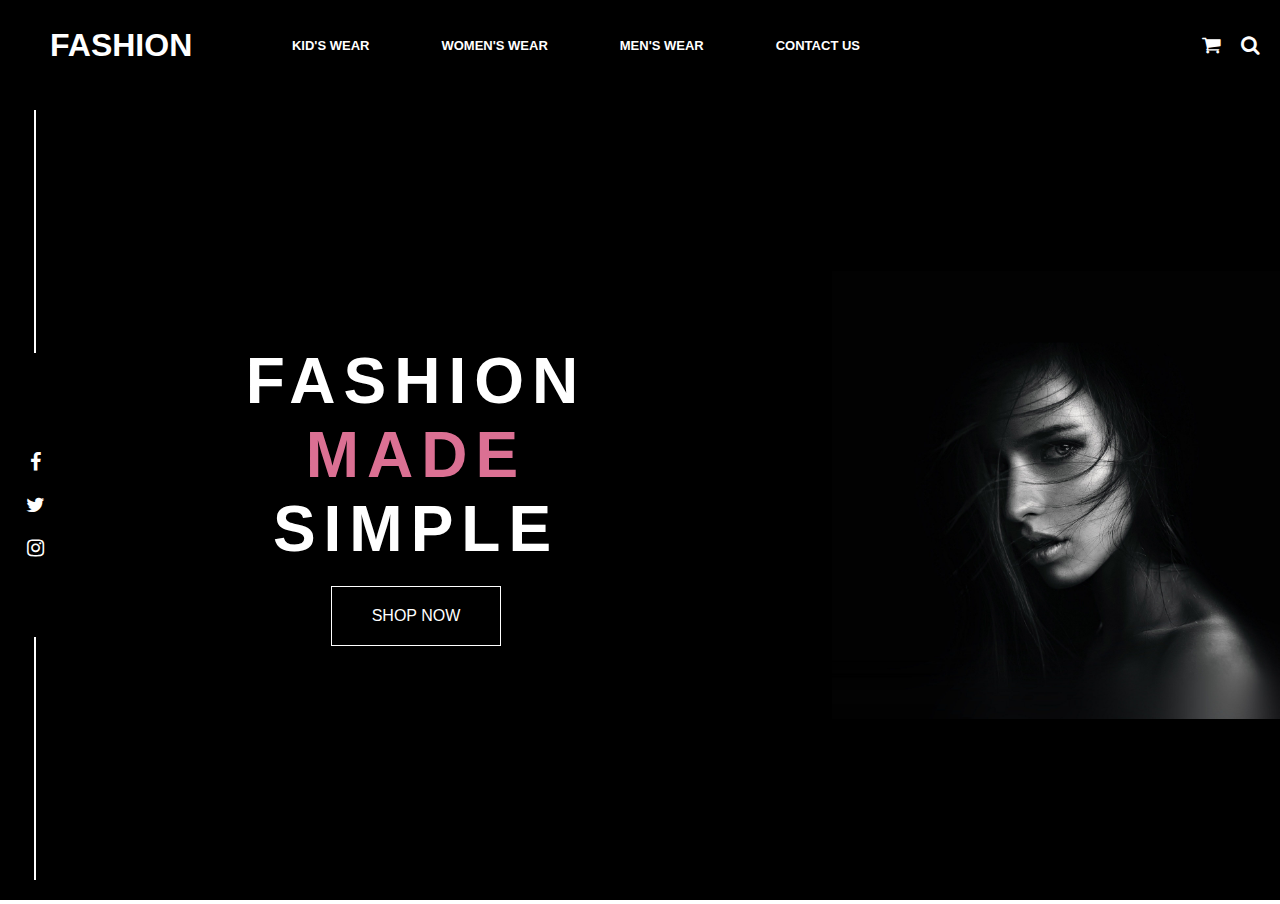
<file: index.html>
<!DOCTYPE html>
<html lang="en">
<head>
    <meta charset="UTF-8">
    <meta name="viewport" content="width=device-width, initial-scale=1.0">
    <title>Fashion</title>
    <link rel="stylesheet" href="https://stackpath.bootstrapcdn.com/font-awesome/4.7.0/css/font-awesome.min.css">
    <link rel="stylesheet" href="style.css">
</head>
<body>
    <header>
        <nav>
            <div class="logo">
                <h1>FASHION</h1>

            </div>
            <ul class="list-items">
                </li><li><a href="kids.html" class="link">KID'S WEAR</a>
                </li><li><a href="women.html" class="link">WOMEN'S WEAR</a>
                </li><li><a href="men.html" class="link">MEN'S WEAR</a>
                </li><li><a href="contact.html" class="link">CONTACT US</a>

            </ul>
            <div class="nav-btns">
                <a href="#" class="btn-nav-i"><i class="fa fa-search" aria-hidden="true"></i></a>
                <a href="#" class="btn-nav-i"><i class="fa fa-shopping-cart" aria-hidden="true"></i></a>

            </div>
        </nav>
        <div class="main">
            <div class="main-left">
                <div class="social-media">
                    <a href="#" class="s-btn"><i class="fa fa-facebook" aria-hidden="true"></i></a>
                    <a href="#" class="s-btn"><i class="fa fa-twitter" aria-hidden="true"></i></a>
                    <a href="#" class="s-btn"><i class="fa fa-instagram" aria-hidden="true"></i></a>
                </div>
                <div class="banner">
                    <div class="f-text">
                        <h1>
                            FASHION <br> 
                            <span>MADE</span><br>
                            SIMPLE
                        </h1>
                    </div>
                    <a href="#" class="btn">SHOP NOW</a>

                </div>
            </div>
            <div class="main-right">
                <img src="woman2.jpg" alt="woman">

            </div>

        </div>
    </header>

    
    
</body>
</html>
</file>
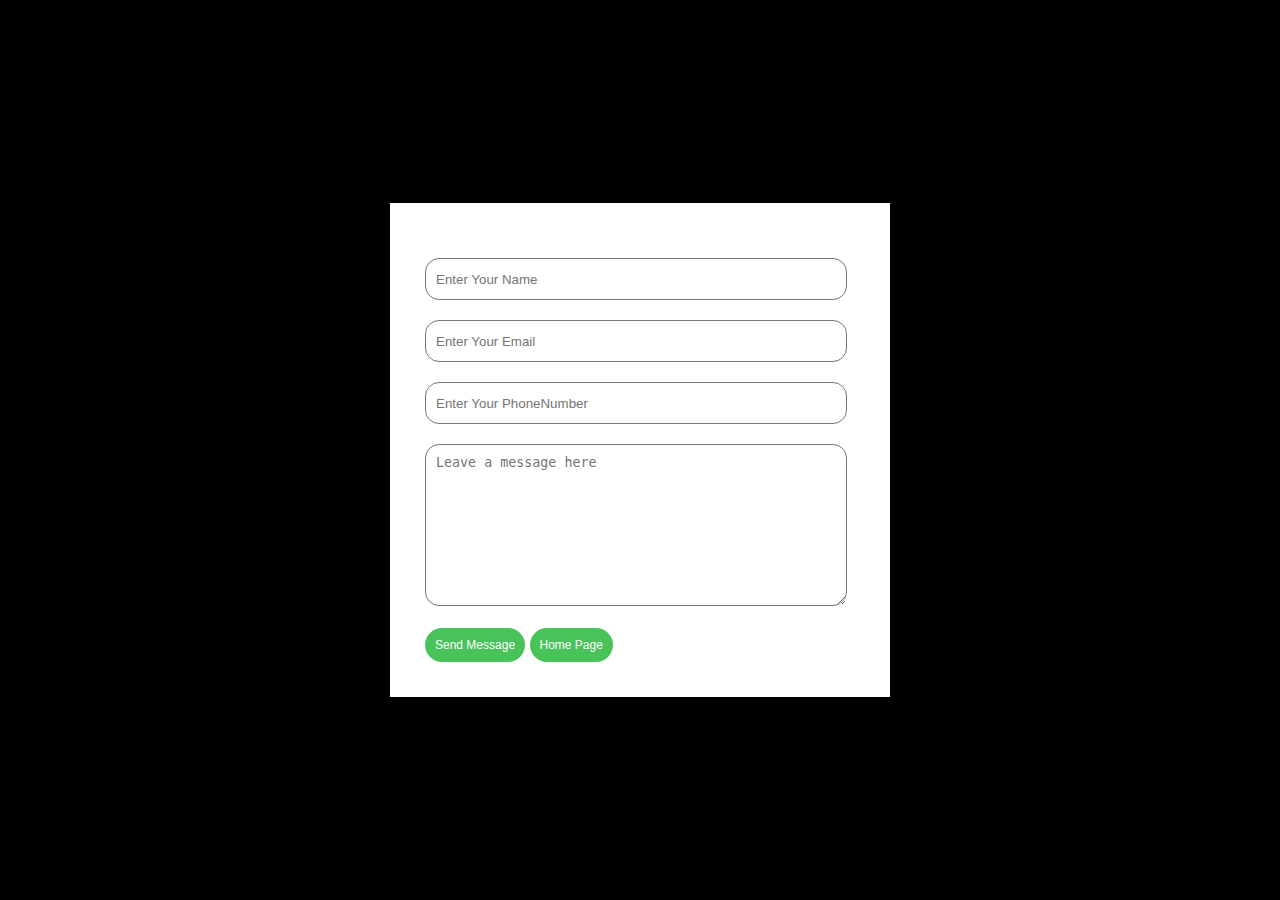
<file: contact.html>
<!DOCTYPE html>
<html lang="en">
<head>
    <meta charset="UTF-8">
    <meta name="viewport" content="width=device-width, initial-scale=1.0">
    <title>CONTACT FORM</title>
    <link rel="stylesheet" href="">

    <style>
        *
        {
            margin: 0;
            padding: 0;
        }

        body{
            background-color: black;
            font-family: sans-serif;

        }

        .contact-box{
            width: 500px;
            background-color: #fff;
            top: 50%;
            left: 50%;
            transform: translate(-50%,-50%);
            position: absolute;
        }

        form{
            margin: 35px;

        }

        .input-field{
            width: 400px;
            height: 40px;
            margin-top: 20px;
            padding-left: 10px;
            padding-right: 10px;
            border: 1px solid #777;
            border-radius: 14px;
            outline: none;

        }

        .textarea-field{
            height: 150px;
            padding-top: 10px;
        }

        .btn{
            border-radius: 20px;
            color: #fff;
            margin-top: 18px;
            padding: 10px;
            background-color: #47c35a;
            font-size: 12px;
            border: none;
            cursor: pointer;
        }

         a{
            border-radius: 20px;
            color: #fff;
            margin-top: 18px;
            padding: 10px;
            background-color: #47c35a;
            font-size: 12px;
            border: none;
            cursor: pointer;
            text-decoration: none;

        }
    </style>
</head>
<body>
    <div class="contact-box">
        <form action="">
            <input type="text" class="input-field" placeholder="Enter Your Name">
            <input type="email" class="input-field" placeholder="Enter Your Email">
            <input type="number" class="input-field" placeholder="Enter Your PhoneNumber">
            <textarea type="text" class="input-field textarea-field" placeholder="Leave a message here"></textarea>
            <button type="button" class="btn">Send Message</button>
            <a href="index.html">Home Page</a>
        </form>

    </div>
    
</body>
</html>
</file>
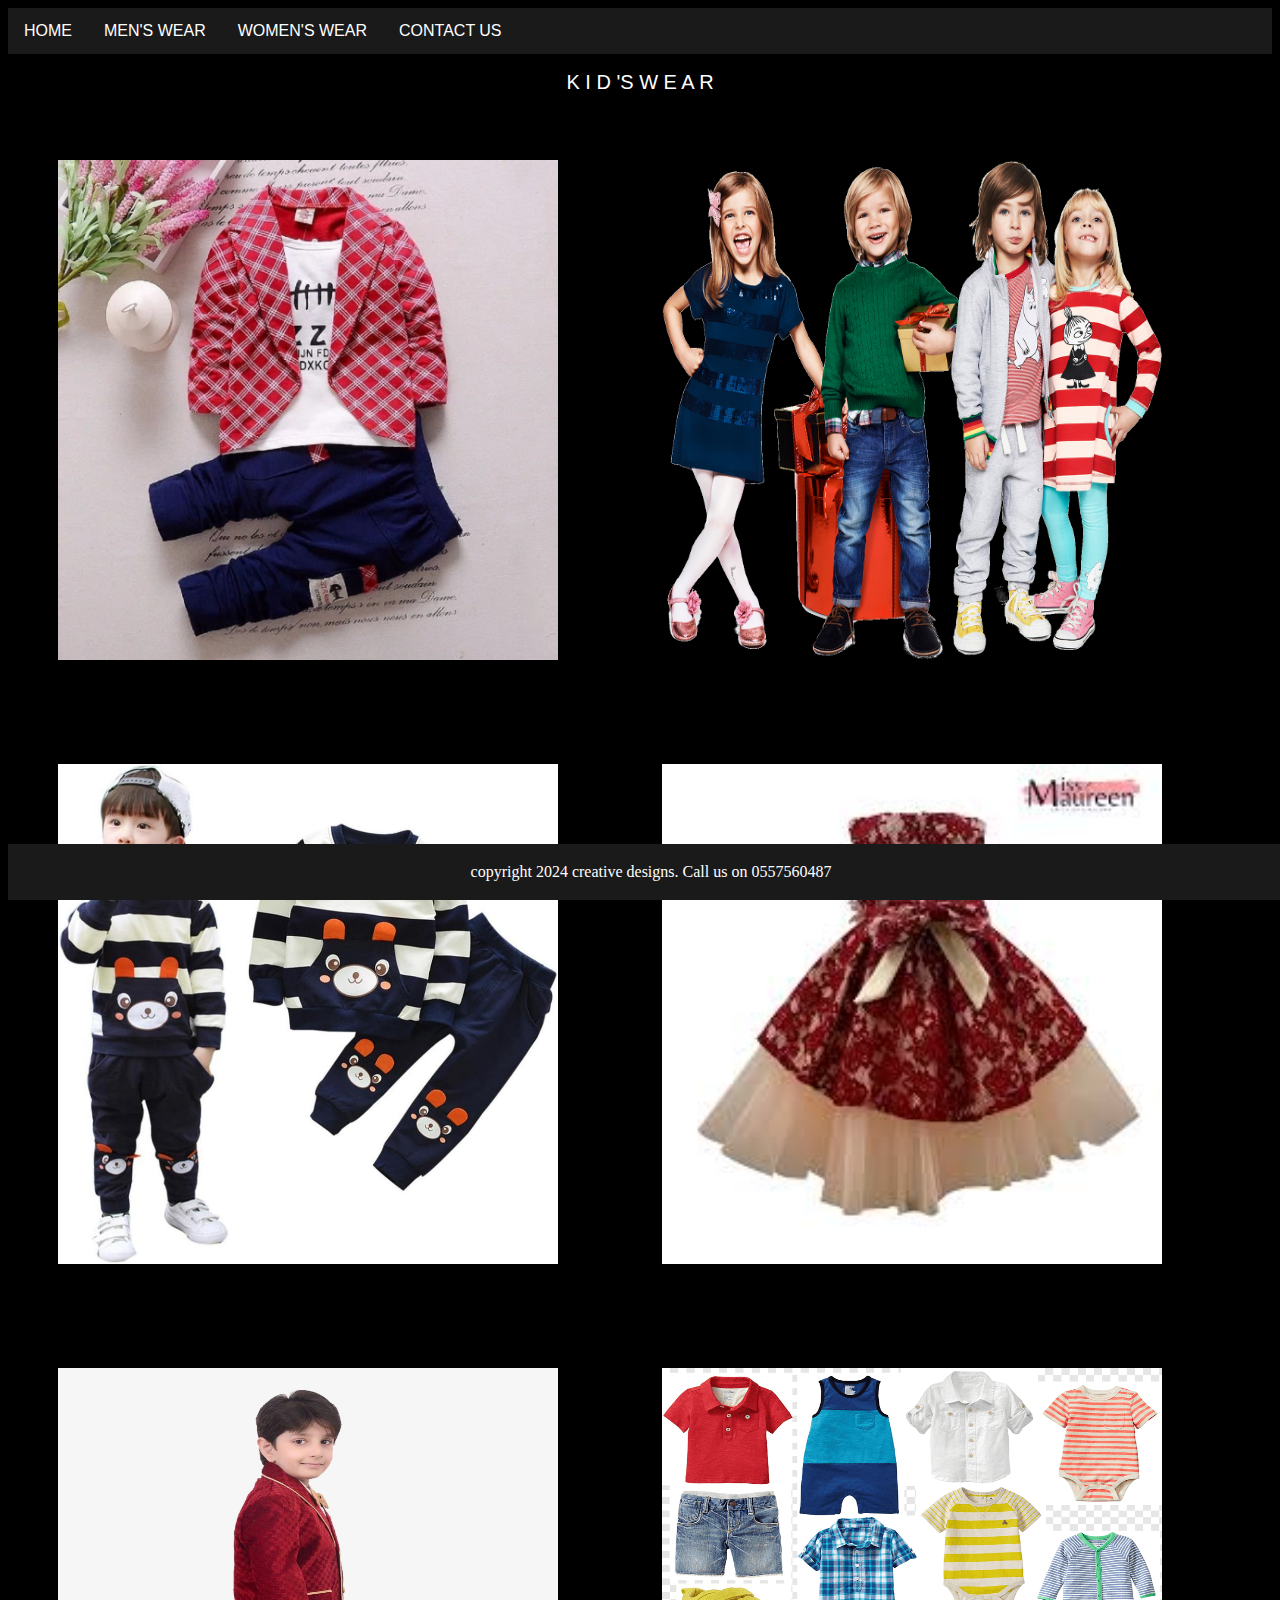
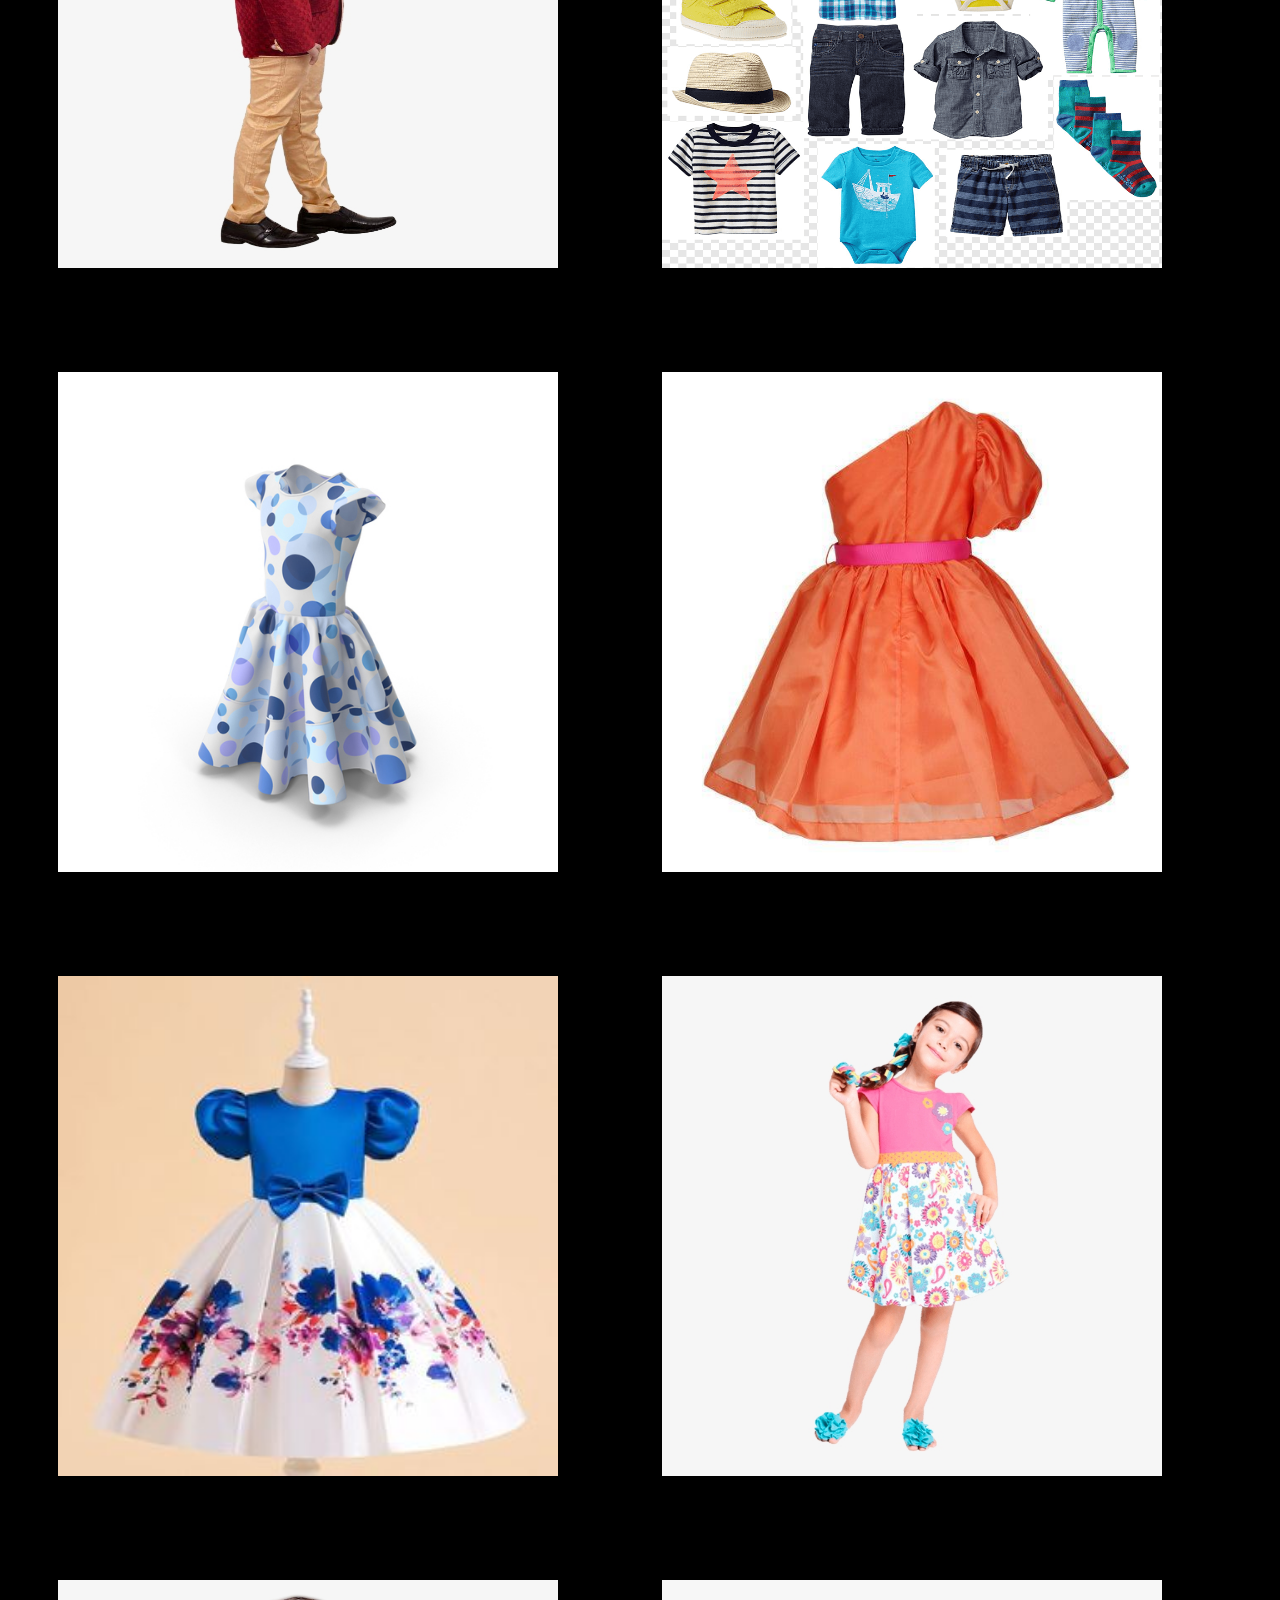
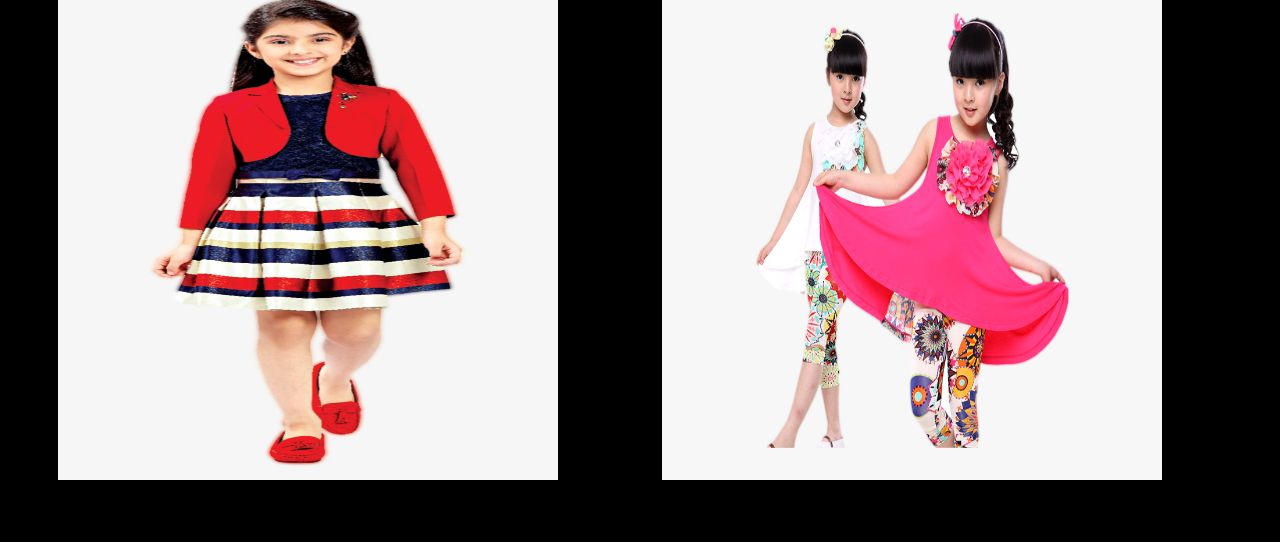
<file: kids.html>
<!DOCTYPE html>
<html lang="en">
<head>
    <meta charset="UTF-8">
    <meta name="viewport" content="width=device-width, initial-scale=1.0">
    <title>KIDS</title>
    <style>
        ul{
            font-family: sans-serif;
            list-style-type: none;
            margin: 0;
            padding: 0;
            overflow: hidden;
            background-color: #1a1a1a;
        }

        li{
            float: left;

        }

        li a{
            display: block;
            color: white;
            text-align: center;
            padding: 14px 16px;
            text-decoration: none;
        }

        li a:hover{
            background-color: #000000;

        }

        footer{
            background-color: #1a1a1a;
            bottom: 0;
            width: 100%;
            padding: 3px;
            position: fixed;
        }

        p{
            font-family: arail;
            color: white;
            text-align: center;
        }

        h2{
            color: white;
            font-family: arial;
            text-align: center;
            font-size: 20px;
            font-weight: lighter;
        }

        #img-gal{
            height: 500px;
            width: 500px;
            padding: 50px;
        }

    </style>
</head>
<body style="background-color: black;">
    <section>
        <ul>
            <li><a href="index.html">HOME</a></li>
            <li><a href="men.html">MEN'S WEAR</a></li>
            <li><a href="women.html">WOMEN'S WEAR</a></li>
            <li><a href="contact.html">CONTACT US</a></li>
        </ul>
    </section>

    <section>
        
        <h2>K I D 'S  W E A R</h2>

        <div>
            <a href="kid1.jpeg"><img id="img-gal"  src="kid1.jpeg"></a>
            <a href="kid6.png"><img id="img-gal" src="kid6.png"></a>
            <a href="kid2.jpg"><img id="img-gal" src="kid2.jpg"></a>
            <a href="kid7.jpg"><img id="img-gal" src="kid7.jpg"></a>
            <a href="kid3.png"><img id="img-gal" src="kid3.png"></a>
            <a href="kid4.png"><img id="img-gal" src="kid4.png"></a>
            <a href="kid5.jpg"><img id="img-gal" src="kid5.jpg"></a>
            <a href="kid8.jpg"><img id="img-gal" src="kid8.jpg"></a>
            <a href="kid9.jpg"><img id="img-gal" src="kid9.jpg"></a>
            <a href="ki.png"><img id="img-gal" src="ki.png"></a>
            <a href="kii.png"><img id="img-gal" src="kii.png"></a>
            <a href="kiii.png"><img id="img-gal" src="kiii.png"></a>
        </div>

    </section>
    <footer>
        <p>copyright 2024 creative designs. Call us on 0557560487</p>
    </footer>
    
</body>
</html>
</file>
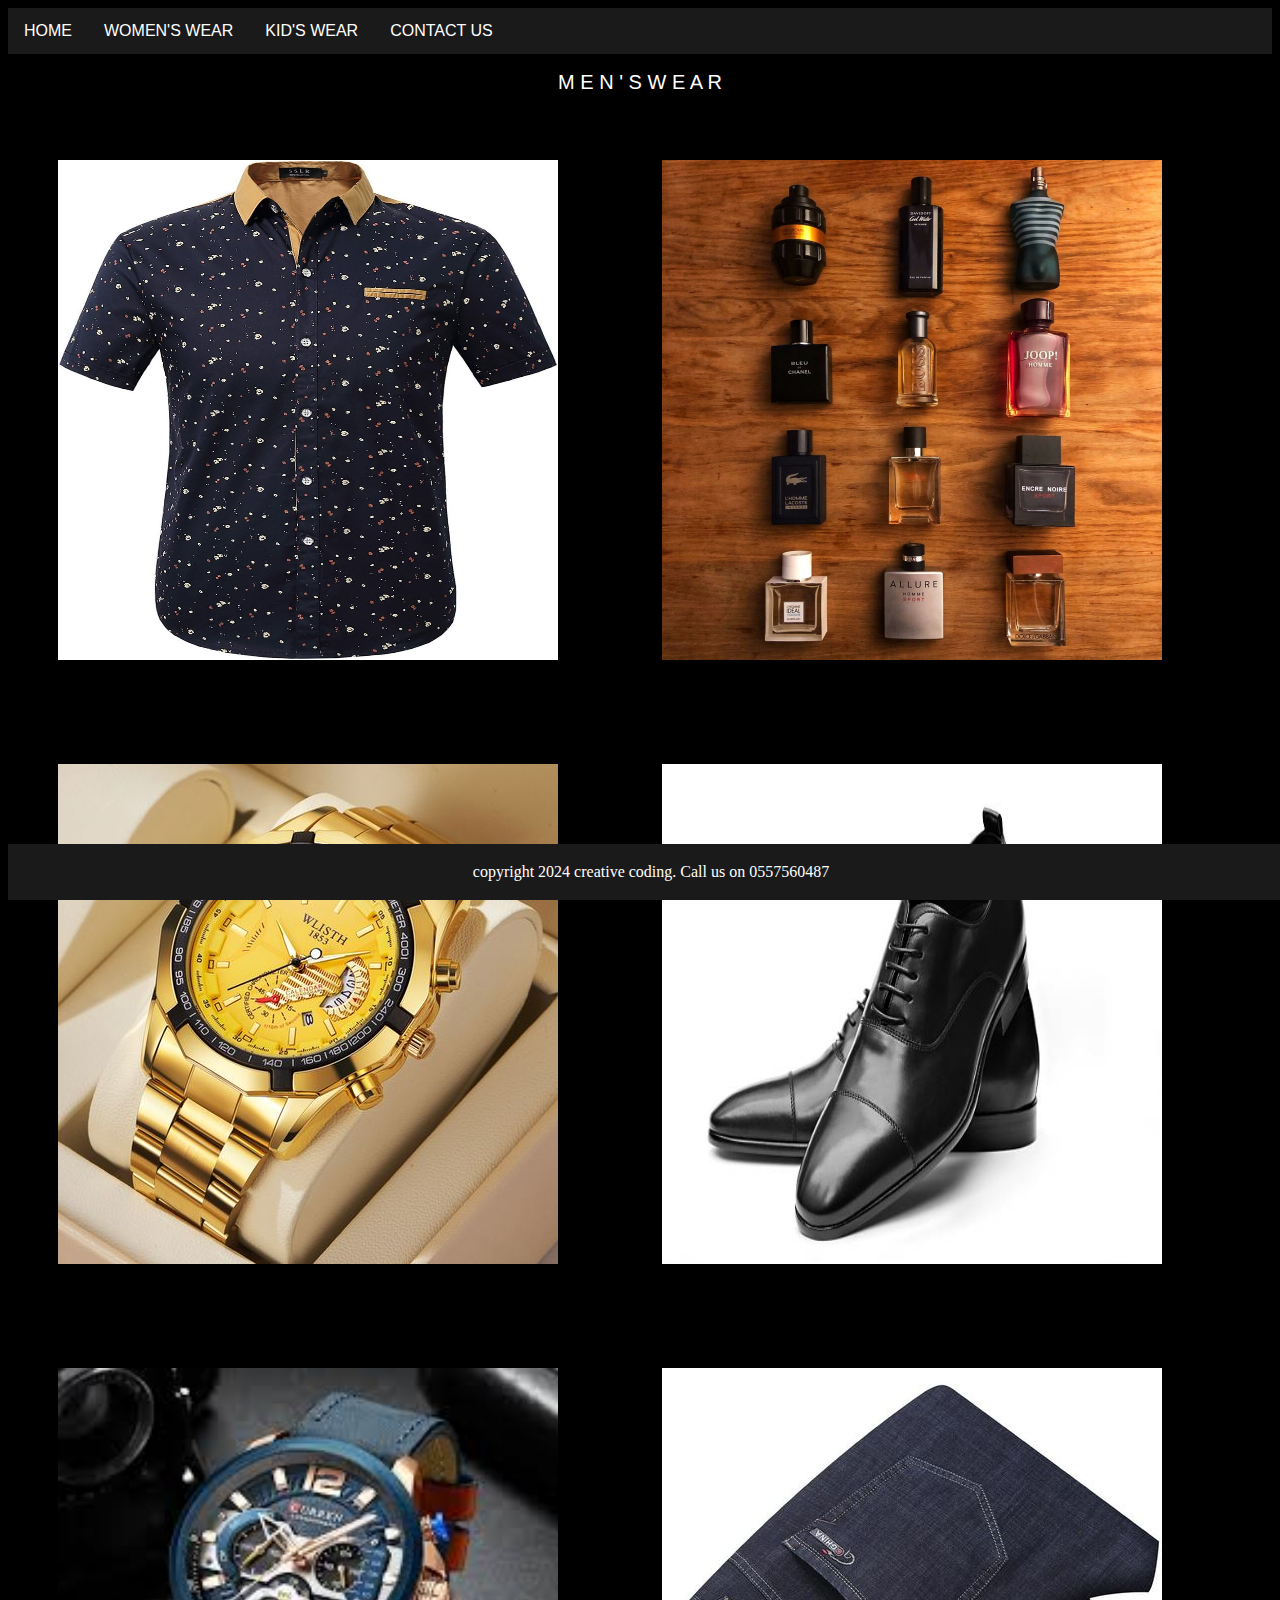
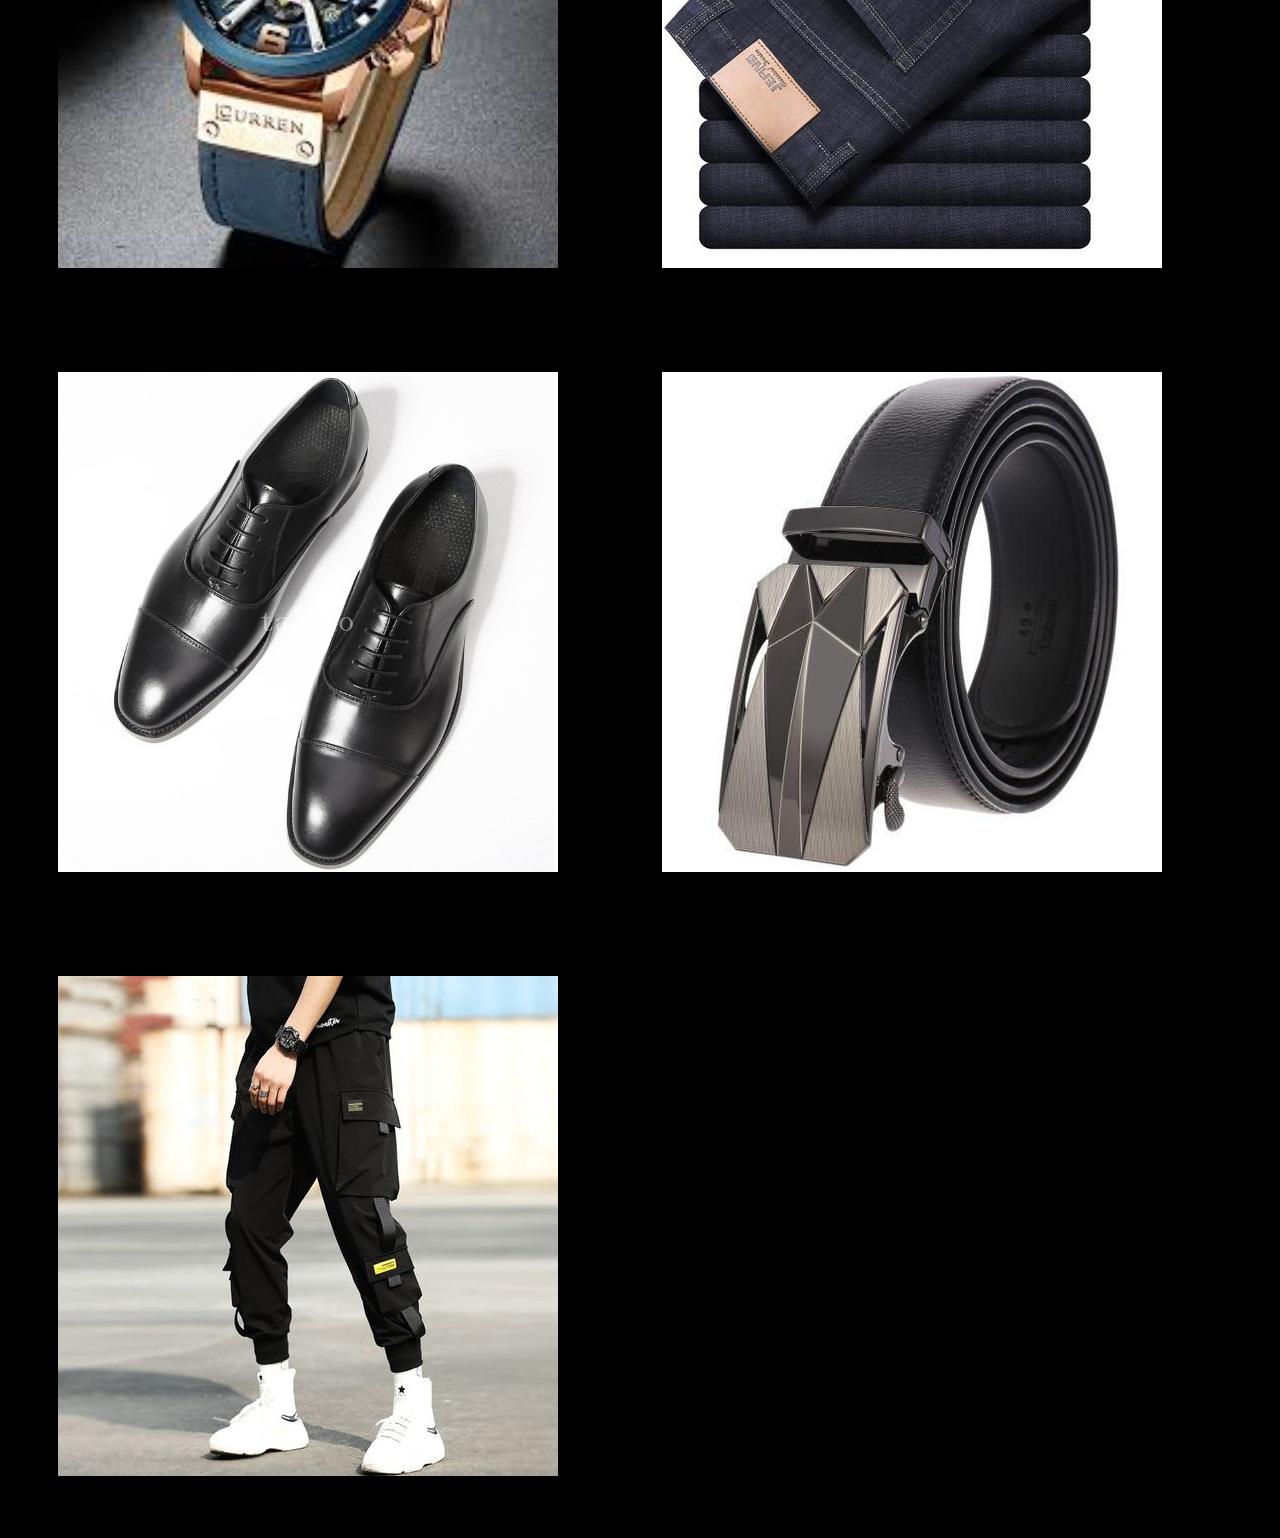
<file: men.html>
<!DOCTYPE html>
<html lang="en">
<head>
    <meta charset="UTF-8">
    <meta name="viewport" content="width=device-width, initial-scale=1.0">
    <title>Women's Wear</title>
    <style>
        ul{
            font-family: sans-serif;
            list-style-type: none;
            margin: 0;
            padding: 0;
            overflow: hidden;
            background-color: #1a1a1a;
        }

        li{
            float: left;

        }

        li a{
            display: block;
            color: white;
            text-align: center;
            padding: 14px 16px;
            text-decoration: none;
        }

        li a:hover{
            background-color: #000000;

        }

        footer{
            background-color: #1a1a1a;
            bottom: 0;
            width: 100%;
            padding: 3px;
            position: fixed;
        }

        p{
            font-family: arail;
            color: white;
            text-align: center;
        }

        h2{
            color: white;
            font-family: arial;
            text-align: center;
            font-size: 20px;
            font-weight: lighter;
        }

        #img-gal{
            height: 500px;
            width: 500px;
            padding: 50px;
        }

    </style>
</head>
<body style="background-color: black;">
    <section>
        <ul>
            <li><a href="index.html">HOME</a></li>
            <li><a href="women.html">WOMEN'S WEAR</a></li>
            <li><a href="kids.html">KID'S WEAR</a></li>
            <li><a href="contact.html">CONTACT US</a></li>
        </ul>
    </section>

    <section>
        
        <h2>M E N ' S  W E A R</h2>

        <div>
            <a href="shirt.jpg"><img id="img-gal"  src="shirt.jpg"></a>
            <a href="perfume2.png"><img id="img-gal" src="perfume2.png"></a>
            <a href="watch1.jpg"><img id="img-gal" src="watch1.jpg"></a>
            <a href="shoe1.jpg"><img id="img-gal" src="shoe1.jpg"></a>
            <a href="watch2.jpg"><img id="img-gal" src="watch2.jpg"></a>
            <a href="trouser.jpg"><img id="img-gal" src="trouser.jpg"></a>
            <a href="shoe2.jpg"><img id="img-gal" src="shoe2.jpg"></a>
            <a href="belt.jpg"><img id="img-gal" src="belt.jpg"></a>
            <a href="cargo.jpg"><img id="img-gal" src="cargo.jpg"></a>
        </div>

    </section>
    <footer>
        <p>copyright 2024 creative coding. Call us on 0557560487</p>
    </footer>
    
</body>
</html>
</file>
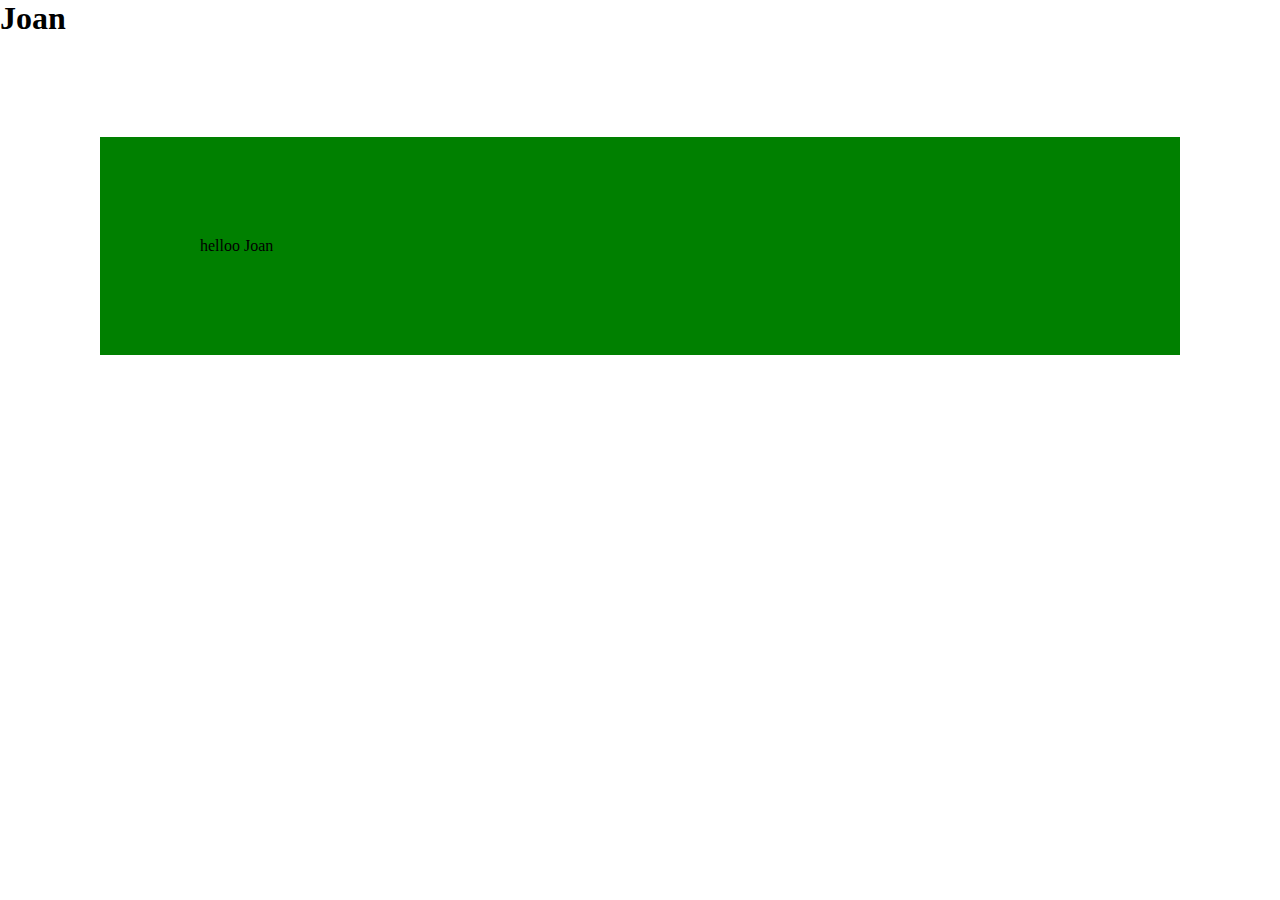
<file: v.html>
<!DOCTYPE html>
<html lang="en">
<head>
    <meta charset="UTF-8">
    <meta name="viewport" content="width=device-width, initial-scale=1.0">
    <title>Document</title>
    <link rel="stylesheet" href="v.css">
</head>
<body>
    <h1>Joan</h1>
    <div class="test-div">
        helloo Joan
    </div>
</body>
</html>
</file>
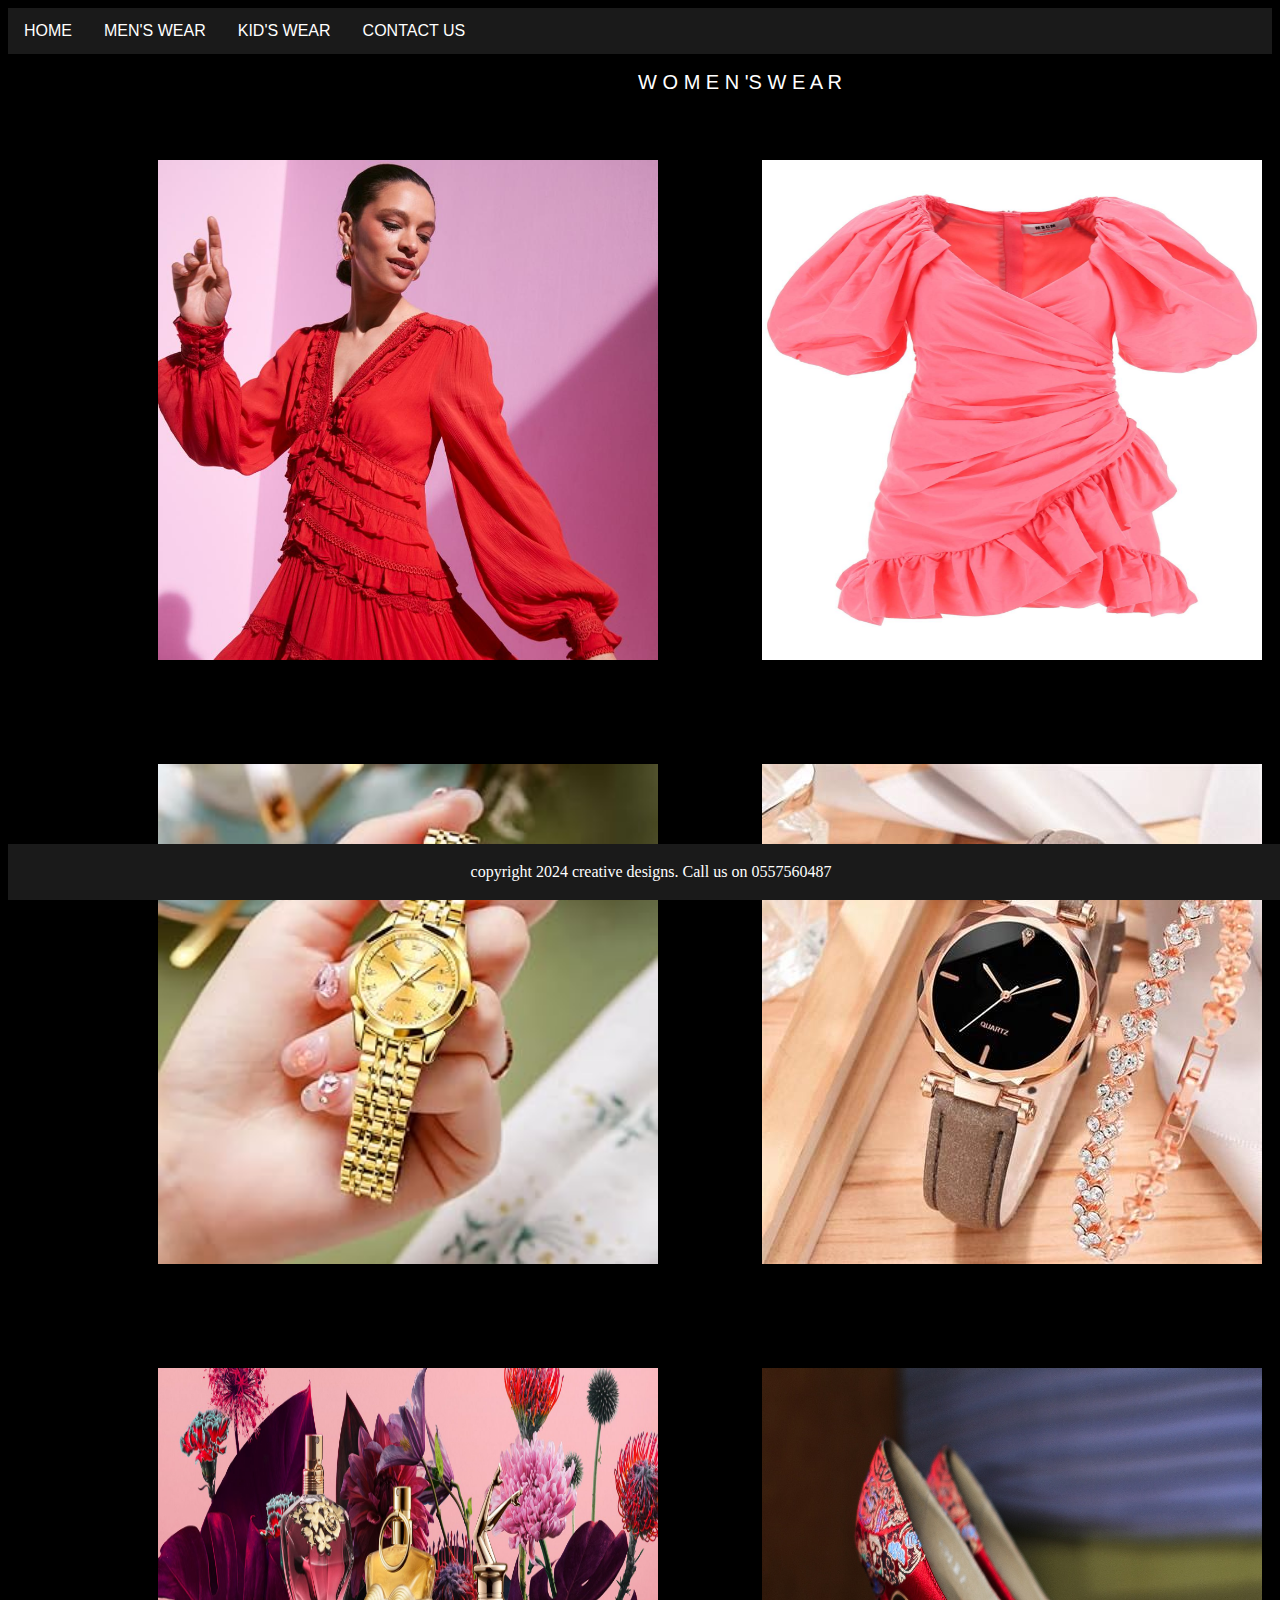
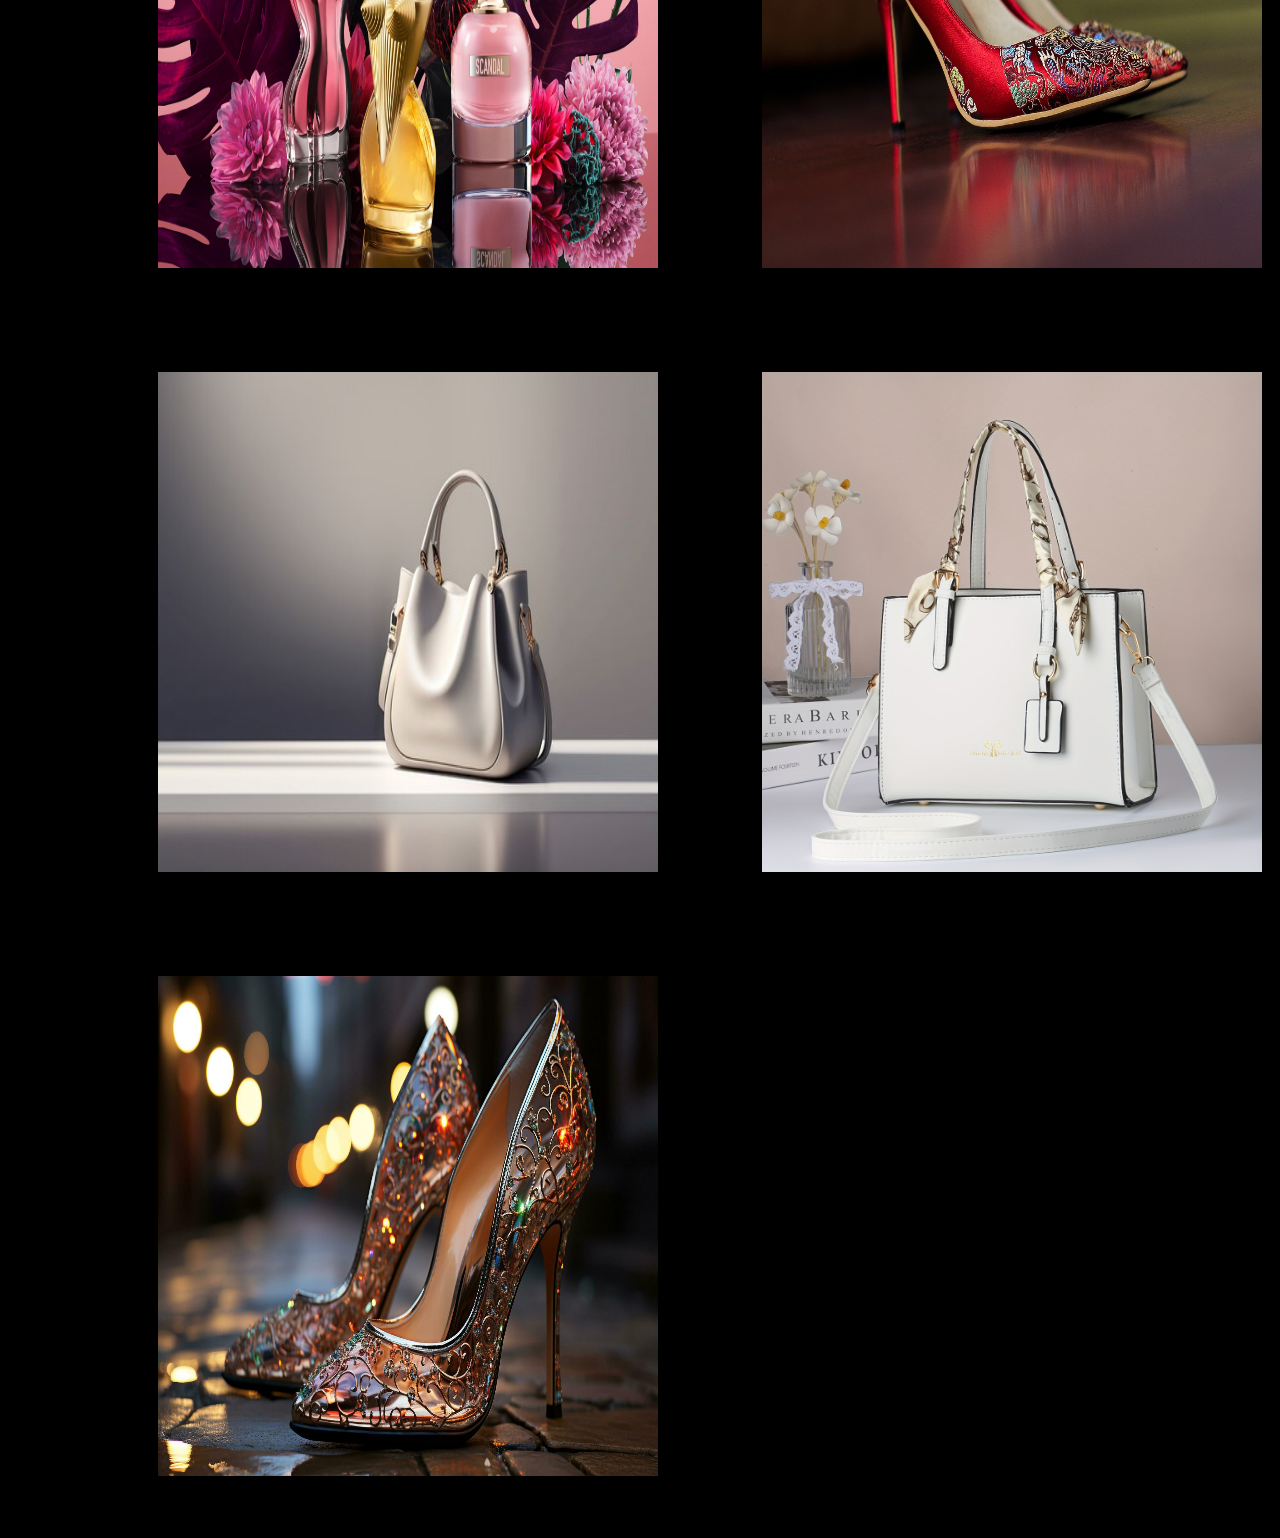
<file: women.html>
<!DOCTYPE html>
<html lang="en">
<head>
    <meta charset="UTF-8">
    <meta name="viewport" content="width=device-width, initial-scale=1.0">
    <title>WOMEN</title>
    <style>
        ul{
            font-family: sans-serif;
            list-style-type: none;
            margin: 0;
            padding: 0;
            overflow: hidden;
            background-color: #1a1a1a;
        }

        li{
            float: left;

        }

        li a{
            display: block;
            color: white;
            text-align: center;
            padding: 14px 16px;
            text-decoration: none;
        }

        li a:hover{
            background-color: #000000;

        }

        footer{
            background-color: #1a1a1a;
            bottom: 0;
            width: 100%;
            padding: 3px;
            position: fixed;
        }

        p{
            font-family: arail;
            color: white;
            text-align: center;
        }

        h2{
            color: white;
            font-family: arial;
            text-align: center;
            font-size: 20px;
            font-weight: lighter;
        }

        #img-gal{
            height: 500px;
            width: 500px;
            padding: 50px;
        }

        .images {
            padding: 0 100px;
            width: 100%;

        }

    </style>
</head>
<body style="background-color: black;">
    <section>
        <ul>
            <li><a href="index.html">HOME</a></li>
            <li><a href="men.html">MEN'S WEAR</a></li>
            <li><a href="kids.html">KID'S WEAR</a></li>
            <li><a href="contact.html">CONTACT US</a></li>
        </ul>
    </section>

    <section class="images">
        
        <h2>W O M E N 'S  W E A R</h2>

        <div class="img2">
            <a href="red.jpg"><img id="img-gal"  src="red.jpg"></a>
            <a href="pink.jpeg"><img id="img-gal" src="pink.jpeg"></a>
            <a href="watchh.jpg"><img id="img-gal" src="watchh.jpg"></a>
            <a href="watchhh.jpg"><img id="img-gal" src="watchhh.jpg"></a>
            <a href="perfume.jpg"><img id="img-gal" src="perfume.jpg"></a>
            <a href="heel1.jpg"><img id="img-gal" src="heel1.jpg"></a>
            <a href="bag1.jpg"><img id="img-gal" src="bag1.jpg"></a>
            <a href="bag2.jpg"><img id="img-gal" src="bag2.jpg"></a>
            <a href="heel2.jpg"><img id="img-gal" src="heel2.jpg"></a>
        </div>

    </section>

    <footer>
        <p>copyright 2024 creative designs. Call us on 0557560487</p>
    </footer>
    
</body>
</html>
</file>
<file: style.css>
*{
    padding: 0;
    margin: 0;
    box-sizing: border-box;
}

body{
    font-family: sans-serif;
}

header{
    height: 100vh;
    width: 100%;
}

nav{
    background: black;
    height: 10vh;
    width: 100%;
    display: flex;
    align-items: center;
    
}

.logo{
    width: 20%;
    padding-left: 50px;
    color: white;
}

.list-items{
    display: flex;
    list-style: none;
    width: 50%;
    justify-content: space-around;
}

.link{
    text-decoration: none;
    font-weight: bold;
    color: white;
    font-size: 13px;
    transition: 0.4s;
}

.link:hover{
    color: palevioletred;
}

.nav-btns{
    width: 30%;
    font-size: 20px;
}

.btn-nav-i{
    color: white;
    float: right;
    padding-right: 20px;
    transition: 0.4s;

}

.btn-nav-i:hover{
    color: palevioletred;
}

.main{
    background: black;
    position: relative;
    height: 90vh;
    width: 100%;
}

.main-left{
    position: absolute;
    top: 0;
    height: 100%;
    width: 65%;
}

.social-media{
    position: absolute;
    height: 100%;
    width: 70px;
    display: flex;
    flex-direction: column;
    justify-content: center;
    align-items: center;
}

.social-media::before{
    content: "";
    position: absolute;
    width: 2px;
    height: 30%;
    background-color: white;
    bottom: 20px; 

}

.social-media::after{
    content: "";
    position: absolute;
    width: 2px;
    height: 30%;
    background-color: white;
    top: 20px; 

}


.s-btn{
    color: white;
    margin-top: 20px;
    font-size: 20px;
    transition: 0.4s;
}

.s-btn:hover{
    color: palevioletred;
}

.banner{
    height: 100%;
    width: 100%;
    display: flex;
    flex-direction: column;
    align-items: center;
    justify-content: center;
}

.f-text h1{
    text-align: center;
    font-size: 4rem;
    letter-spacing: 0.5rem;
    color: white;

}

.f-text span{
    color: palevioletred;

}

.btn{
    margin-top: 20px;
    text-decoration: none;
    color: white;
    border: solid 1px white;
    padding: 20px 40px;
    transition: 0.4s;
}

.btn:hover{
    background: palevioletred;
}

.main-right{
    position: absolute;
    top: 0;
    right: 0;
    height: 100%;
    width: 35%;
    background: black;
}

.main-right img{
    height: 100%;
    width: 100%;
    object-fit: contain;
}
</file>
<file: v.css>
*{
    padding: 0;
    margin: 0;
}

.test-div {
    background-color: green;
    padding: 100px;
    margin: 100px;
}
</file>
